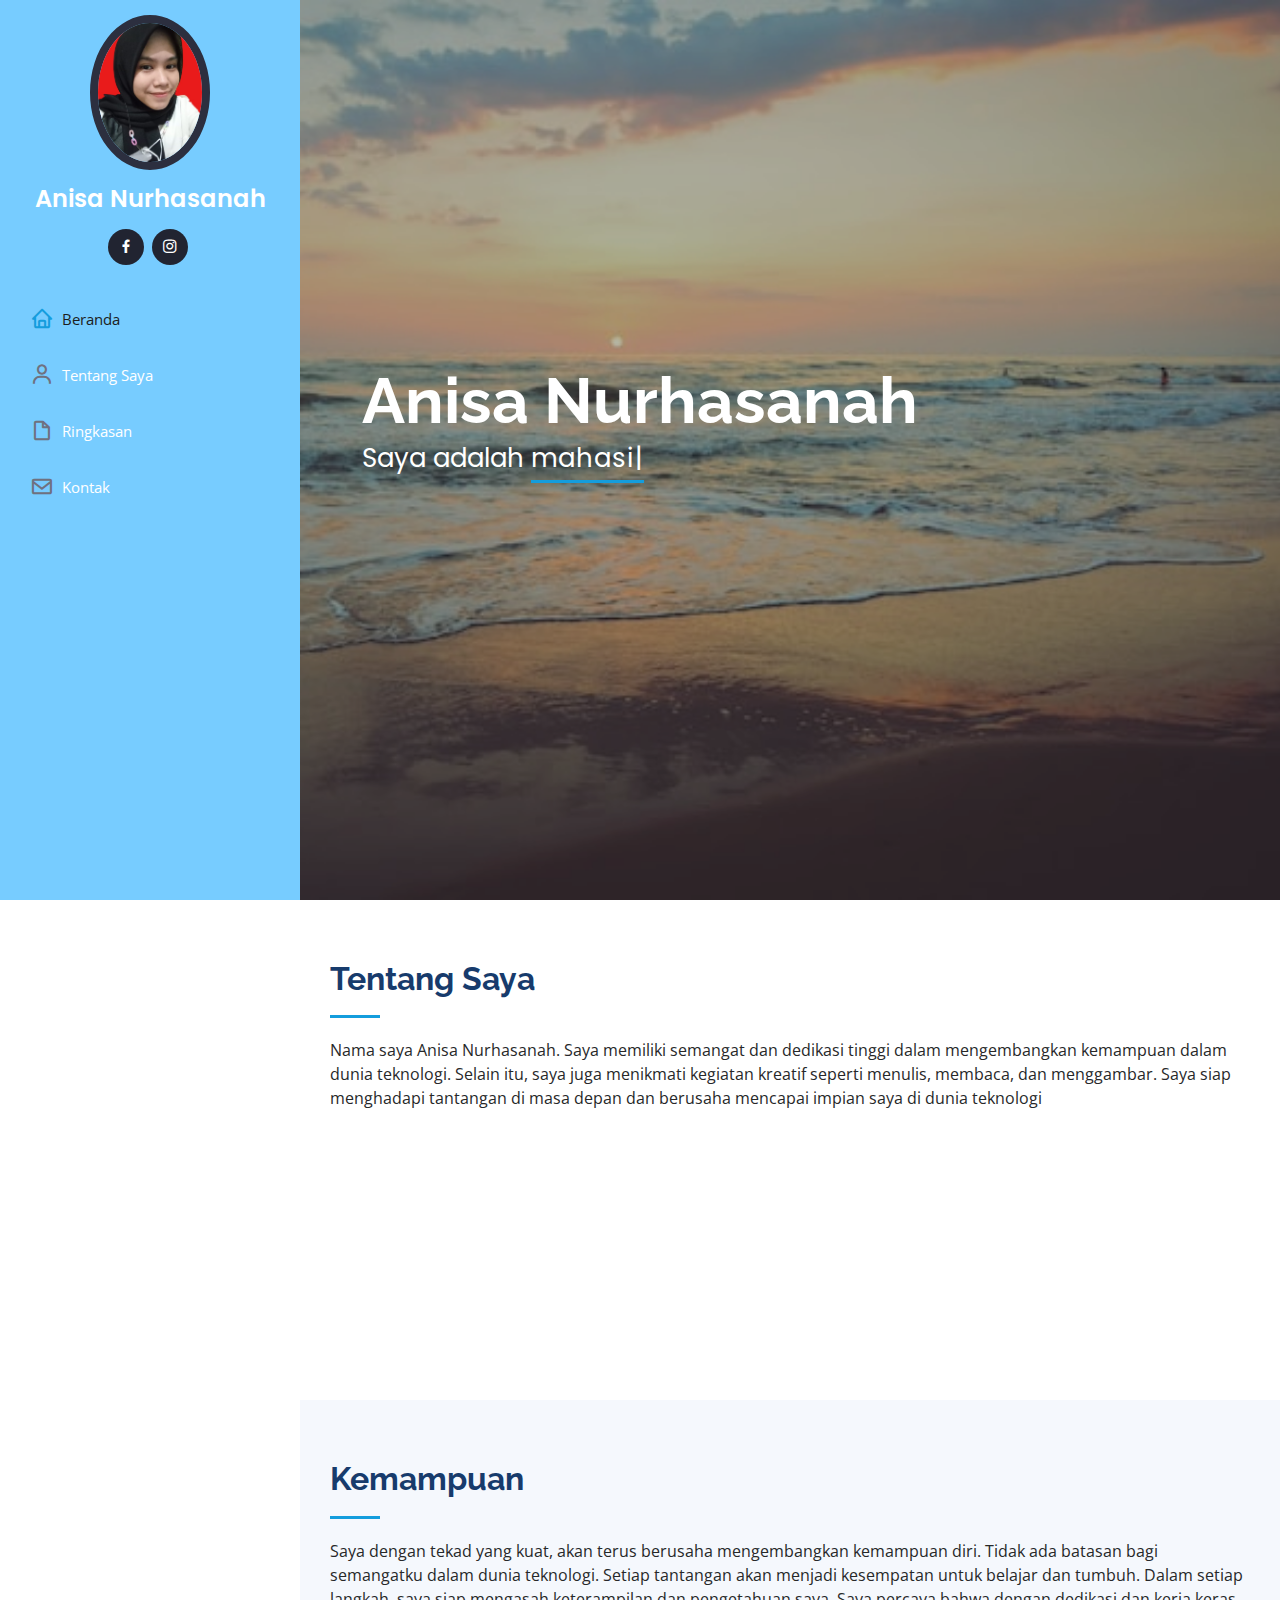
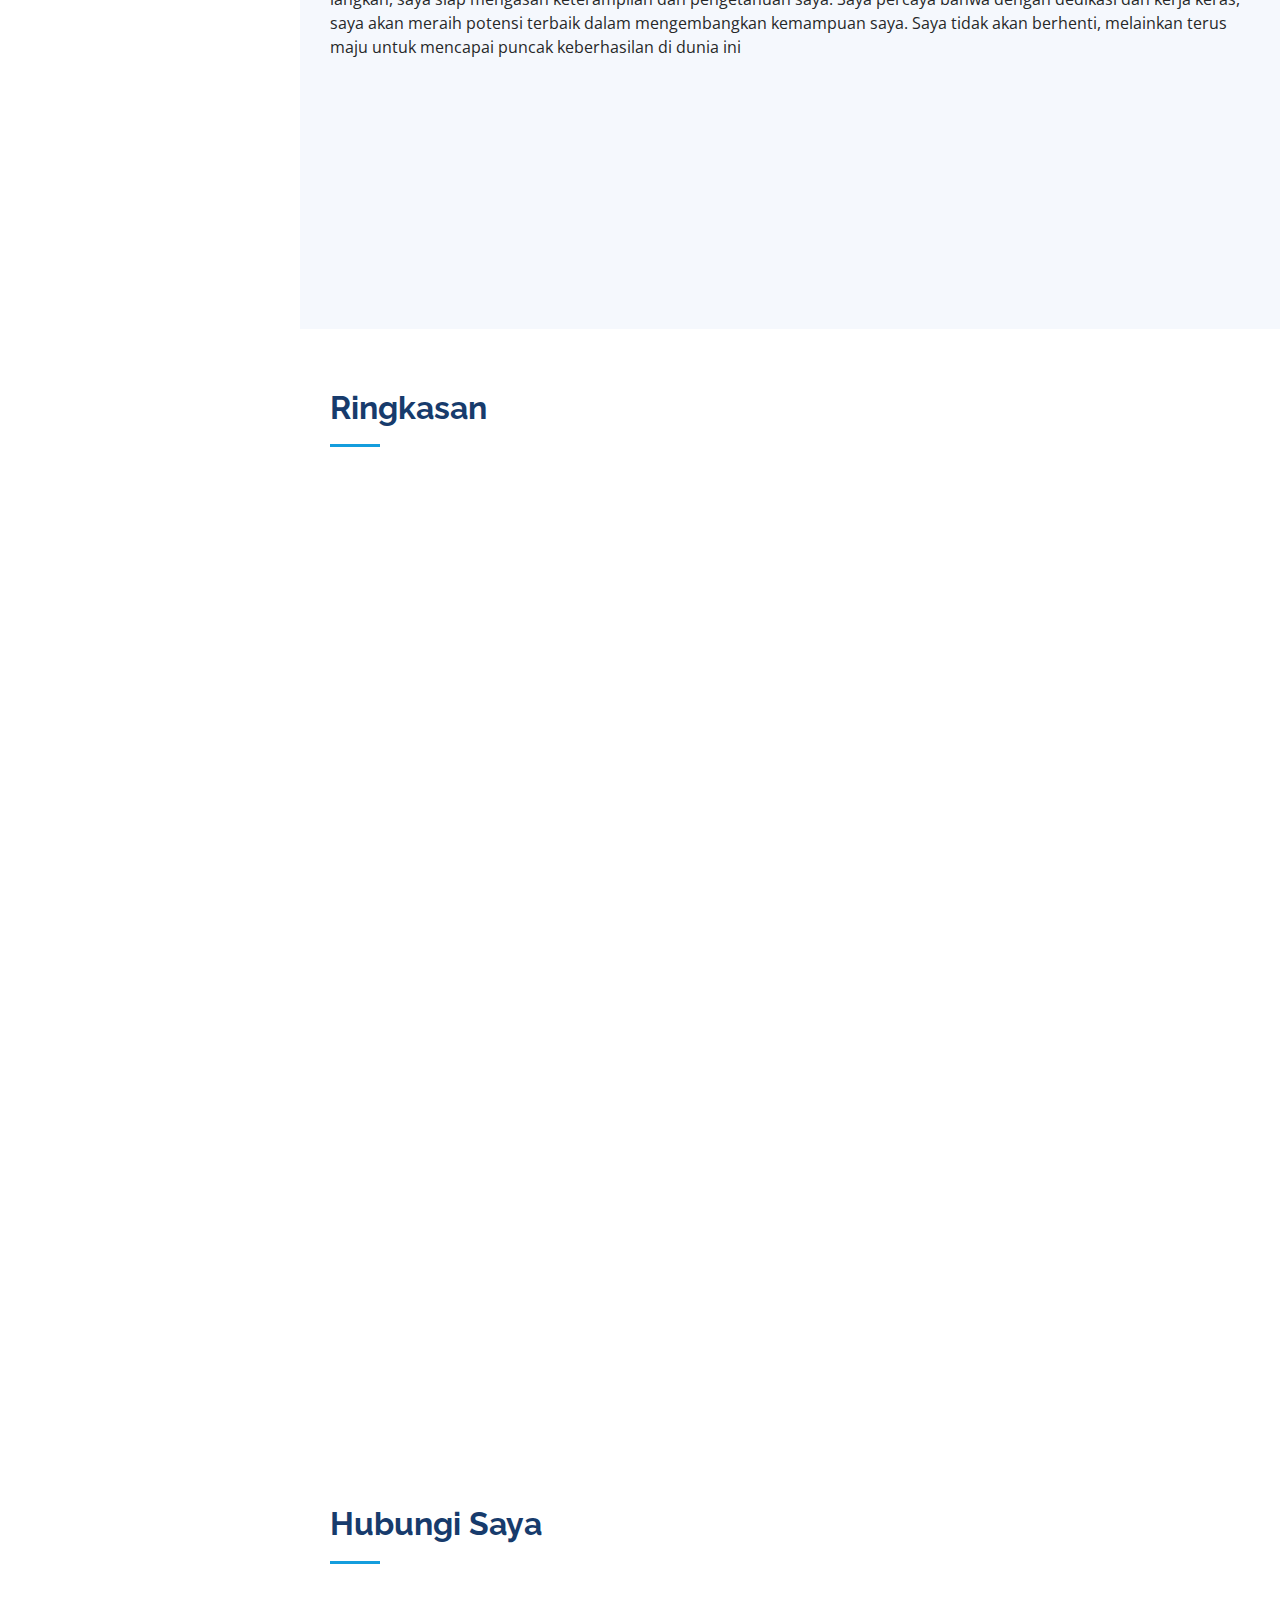
<file: index.html>
<!DOCTYPE html>
<html lang="en">
  <head>
    <meta charset="utf-8" />
    <meta content="width=device-width, initial-scale=1.0" name="viewport" />

    <title>Anisa Portfolio</title>
    <meta content="" name="description" />
    <meta content="" name="keywords" />

    <!-- Favicons -->
    <link href="assets/img/favicon.png" rel="icon" />
    <link href="assets/img/apple-touch-icon.png" rel="apple-touch-icon" />

    <!-- Google Fonts -->
    <link href="https://fonts.googleapis.com/css?family=Open+Sans:300,300i,400,400i,600,600i,700,700i|Raleway:300,300i,400,400i,500,500i,600,600i,700,700i|Poppins:300,300i,400,400i,500,500i,600,600i,700,700i" rel="stylesheet" />

    <!-- Vendor CSS Files -->
    <link href="assets/vendor/aos/aos.css" rel="stylesheet" />
    <link href="assets/vendor/bootstrap/css/bootstrap.min.css" rel="stylesheet" />
    <link href="assets/vendor/bootstrap-icons/bootstrap-icons.css" rel="stylesheet" />
    <link href="assets/vendor/boxicons/css/boxicons.min.css" rel="stylesheet" />
    <link href="assets/vendor/glightbox/css/glightbox.min.css" rel="stylesheet" />
    <link href="assets/vendor/swiper/swiper-bundle.min.css" rel="stylesheet" />

    <!-- Template Main CSS File -->
    <link href="assets/css/style.css" rel="stylesheet" />
  </head>

  <body>
    <!-- ======= Mobile nav toggle button ======= -->
    <i class="bi bi-list mobile-nav-toggle d-xl-none"></i>

    <!-- ======= Header ======= -->
    <header id="header">
      <div class="d-flex flex-column">
        <div class="profile">
          <img src="assets/img/profile-img.jpg" alt="" class="img-fluid rounded-circle" />
          <h1 class="text-light"><a href="index.html">Anisa Nurhasanah</a></h1>
          <div class="social-links mt-3 text-center">
            <a href="https://web.facebook.com/anisa.nurhasanah.161/" class="facebook"><i class="bx bxl-facebook"></i></a>
            <a href="https://www.instagram.com/nisanh._/" class="instagram"><i class="bx bxl-instagram"></i></a>
          </div>
        </div>

        <nav id="navbar" class="nav-menu navbar">
          <ul>
            <li>
              <a href="#hero" class="nav-link scrollto active"><i class="bx bx-home"></i> <span>Beranda</span></a>
            </li>
            <li>
              <a href="#about" class="nav-link scrollto"><i class="bx bx-user"></i> <span>Tentang Saya</span></a>
            </li>
            <li>
              <a href="#resume" class="nav-link scrollto"><i class="bx bx-file-blank"></i> <span>Ringkasan</span></a>
            </li>
            <li>
              <a href="#contact" class="nav-link scrollto"><i class="bx bx-envelope"></i> <span>Kontak</span></a>
            </li>
          </ul>
        </nav>
        <!-- .nav-menu -->
      </div>
    </header>
    <!-- End Header -->

    <!-- ======= Hero Section ======= -->
    <section id="hero" class="d-flex flex-column justify-content-center align-items-center">
      <div class="hero-container" data-aos="fade-in">
        <h1>Anisa Nurhasanah</h1>
        <p>Saya adalah <span class="typed" data-typed-items="mahasiswa, karyawan"></span></p>
      </div>
    </section>
    <!-- End Hero -->

    <main id="main">
      <!-- ======= About Section ======= -->
      <section id="about" class="about">
        <div class="container">
          <div class="section-title">
            <h2>Tentang Saya</h2>
            <p>
              Nama saya Anisa Nurhasanah. Saya memiliki semangat dan dedikasi tinggi dalam mengembangkan kemampuan dalam dunia teknologi. Selain itu, saya juga menikmati kegiatan kreatif seperti menulis, membaca, dan menggambar. Saya siap
              menghadapi tantangan di masa depan dan berusaha mencapai impian saya di dunia teknologi
            </p>
          </div>

          <div class="row">
            <div class="col-lg-2" data-aos="fade-right">
              <img src="assets/img/profile-img.jpg" class="img-fluid" alt="" />
            </div>
            <div class="col-lg-8 pt-4 pt-lg-0 content" data-aos="fade-left">
              <div class="row">
                <div class="col-lg-6">
                  <ul>
                    <li><i class="bi bi-chevron-right"></i> <strong>Tempat Lahir:</strong> <span>Cilacap</span></li>
                    <li><i class="bi bi-chevron-right"></i> <strong>Tanggal Lahir:</strong> <span>9 Mei 2001</span></li>
                    <li><i class="bi bi-chevron-right"></i> <strong>Telephon:</strong> <span>+62 858-5040-8384</span></li>
                    <li><i class="bi bi-chevron-right"></i> <strong>Domisili:</strong> <span>Jagakarsa, Jakarta Selatan</span></li>
                  </ul>
                </div>
                <div class="col-lg-6">
                  <ul>
                    <li><i class="bi bi-chevron-right"></i> <strong>Umur :</strong> <span>22</span></li>
                    <li><i class="bi bi-chevron-right"></i> <strong>E-mail:</strong> <span>nisanurhsnah@gmail.com</span></li>
                  </ul>
                </div>
              </div>
            </div>
          </div>
        </div>
      </section>
      <!-- End About Section -->

      <!-- ======= Skills Section ======= -->
      <section id="skills" class="skills section-bg">
        <div class="container">
          <div class="section-title">
            <h2>Kemampuan</h2>
            <p>
              Saya dengan tekad yang kuat, akan terus berusaha mengembangkan kemampuan diri. Tidak ada batasan bagi semangatku dalam dunia teknologi. Setiap tantangan akan menjadi kesempatan untuk belajar dan tumbuh. Dalam setiap langkah,
              saya siap mengasah keterampilan dan pengetahuan saya. Saya percaya bahwa dengan dedikasi dan kerja keras, saya akan meraih potensi terbaik dalam mengembangkan kemampuan saya. Saya tidak akan berhenti, melainkan terus maju
              untuk mencapai puncak keberhasilan di dunia ini
            </p>
          </div>

          <div class="row skills-content">
            <div class="col-lg-6" data-aos="fade-up">
              <div class="progress">
                <span class="skill">Bahasa Indonesia <i class="val">100%</i></span>
                <div class="progress-bar-wrap">
                  <div class="progress-bar" role="progressbar" aria-valuenow="100" aria-valuemin="0" aria-valuemax="100"></div>
                </div>
              </div>

              <div class="progress">
                <span class="skill">Bahasa Inggris <i class="val">60%</i></span>
                <div class="progress-bar-wrap">
                  <div class="progress-bar" role="progressbar" aria-valuenow="60" aria-valuemin="0" aria-valuemax="100"></div>
                </div>
              </div>

              <div class="progress">
                <span class="skill">Java (Code)<i class="val">45%</i></span>
                <div class="progress-bar-wrap">
                  <div class="progress-bar" role="progressbar" aria-valuenow="45" aria-valuemin="0" aria-valuemax="100"></div>
                </div>
              </div>
            </div>

            <div class="col-lg-6" data-aos="fade-up" data-aos-delay="100">
              <div class="progress">
                <span class="skill">Css<i class="val">44%</i></span>
                <div class="progress-bar-wrap">
                  <div class="progress-bar" role="progressbar" aria-valuenow="44" aria-valuemin="0" aria-valuemax="100"></div>
                </div>
              </div>

              <div class="progress">
                <span class="skill">Photoshop <i class="val">79%</i></span>
                <div class="progress-bar-wrap">
                  <div class="progress-bar" role="progressbar" aria-valuenow="79" aria-valuemin="0" aria-valuemax="100"></div>
                </div>
              </div>
            </div>
          </div>
        </div>
      </section>
      <!-- End Skills Section -->

      <!-- ======= Resume Section ======= -->
      <section id="resume" class="resume">
        <div class="container">
          <div class="section-title">
            <h2>Ringkasan</h2>
          </div>

          <div class="row">
            <div class="col-lg-6" data-aos="fade-up">
              <h3 class="resume-title">Pendidikan</h3>
              <div class="resume-item">
                <h4>Universitas - Teknik Informatika</h4>
                <h5>2020 - sampai sekarang</h5>
                <p><em>Institut Bisnis &amp; Informatika Kosgoro</em></p>
                <p>
                  Saya adalah seorang mahasiswa IBI-K57 yang saat ini berada di semester 6. Dalam perjalanan studi saya, saya telah berusaha dengan tekun dan dedikasi untuk mencapai hasil yang baik. Dengan disiplin dan semangat belajar,
                  saya berhasil mencapai rata-rata IPS sebesar 3,91.
                </p>
              </div>
              <div class="resume-item">
                <h4>SMK - Akuntansi</h4>
                <h5>2016 - 2019</h5>
                <p><em>SMK Yayasan Perguruan Jagakarsa</em></p>
                <p>Memiliki pengalaman bersekolah di SMK Yaperjasa, tempat di mana saya memperoleh pendidikan yang cukup baik</p>
              </div>
              <div class="resume-item">
                <h4>SMP</h4>
                <h5>2013 - 2016</h5>
                <p><em>SMP El-syifa</em></p>
                <p>Memiliki pengalaman bersekolah di SMP El-syifa, tempat di mana saya memperoleh pendidikan agama yang sangat baik.</p>
              </div>
              <div class="resume-item">
                <h4>SD</h4>
                <h5>2007 - 2013</h5>
                <p><em>SDN Jagakarsa 010</em></p>
              </div>
            </div>
            <div class="col-lg-6" data-aos="fade-up" data-aos-delay="100">
              <h3 class="resume-title">Pengalaman</h3>
              <div class="resume-item">
                <h4>PT. Globalindo Telematika</h4>
                <h5>2020 - Sekarang</h5>
                <ul>
                  <li>Admin : Pembuat Surat menyurat, pengarsipan, dan pendataan karyawan</li>
                  <li>Akunting : Membuat laporan keuangan per periode serta melakukan pencatatan transaksi.</li>
                  <li>Perpajakan : Melakukan pencatatan perpajakan berupa ppn, pph23 setiap bulan dan melaporkannya.</li>
                </ul>
              </div>
              <div class="resume-item">
                <h4>Koperasi Teknik Universitas Pancasila- Freelance</h4>
                <h5>2019 - Sekarang</h5>
                <ul>
                  <li>Kasir, Display Barang, Stock Opname, Penjilidan, serta Membuat laporan penjualan setiap bulannya</li>
                </ul>
              </div>
              <div class="resume-item"></div>
            </div>
          </div>
        </div>
      </section>
      <!-- End Resume Section -->

      <!-- ======= Contact Section ======= -->
      <section id="contact" class="contact">
        <div class="container">
          <div class="section-title">
            <h2>Hubungi Saya</h2>
          </div>

          <div class="row" data-aos="fade-in">
            <div class="col-lg-5 d-flex align-items-stretch">
              <div class="info">
                <div class="address">
                  <i class="bi bi-geo-alt"></i>
                  <h4>Lokasi:</h4>
                  <p>Jl. Durian Barat I , Jagakarsa, Jakarta Selatan</p>
                </div>

                <div class="email">
                  <i class="bi bi-envelope"></i>
                  <h4>Email:</h4>
                  <p>nisanurhsnah@gmail.com</p>
                </div>

                <div class="phone">
                  <i class="bi bi-phone"></i>
                  <h4>Tlp:</h4>
                  <p>+62 858-5040-8384</p>
                </div>

                <iframe
                  src="https://www.google.com/maps/place/6%C2%B019'20.7%22S+106%C2%B048'49.3%22E/@-6.322424,106.8111131,17z/data=!3m1!4b1!4m4!3m3!8m2!3d-6.322424!4d106.813688?entry=ttu"
                  frameborder="0"
                  style="border: 0; width: 100%; height: 290px"
                  allowfullscreen
                ></iframe>
              </div>
            </div>
          </div>
        </div>
      </section>
      <!-- End Contact Section -->
    </main>
    <!-- End #main -->

    <a href="#" class="back-to-top d-flex align-items-center justify-content-center"><i class="bi bi-arrow-up-short"></i></a>

    <!-- Vendor JS Files -->
    <script src="assets/vendor/purecounter/purecounter_vanilla.js"></script>
    <script src="assets/vendor/aos/aos.js"></script>
    <script src="assets/vendor/bootstrap/js/bootstrap.bundle.min.js"></script>
    <script src="assets/vendor/glightbox/js/glightbox.min.js"></script>
    <script src="assets/vendor/isotope-layout/isotope.pkgd.min.js"></script>
    <script src="assets/vendor/swiper/swiper-bundle.min.js"></script>
    <script src="assets/vendor/typed.js/typed.umd.js"></script>
    <script src="assets/vendor/waypoints/noframework.waypoints.js"></script>
    <script src="assets/vendor/php-email-form/validate.js"></script>

    <!-- Template Main JS File -->
    <script src="assets/js/main.js"></script>
  </body>
</html>
</file>
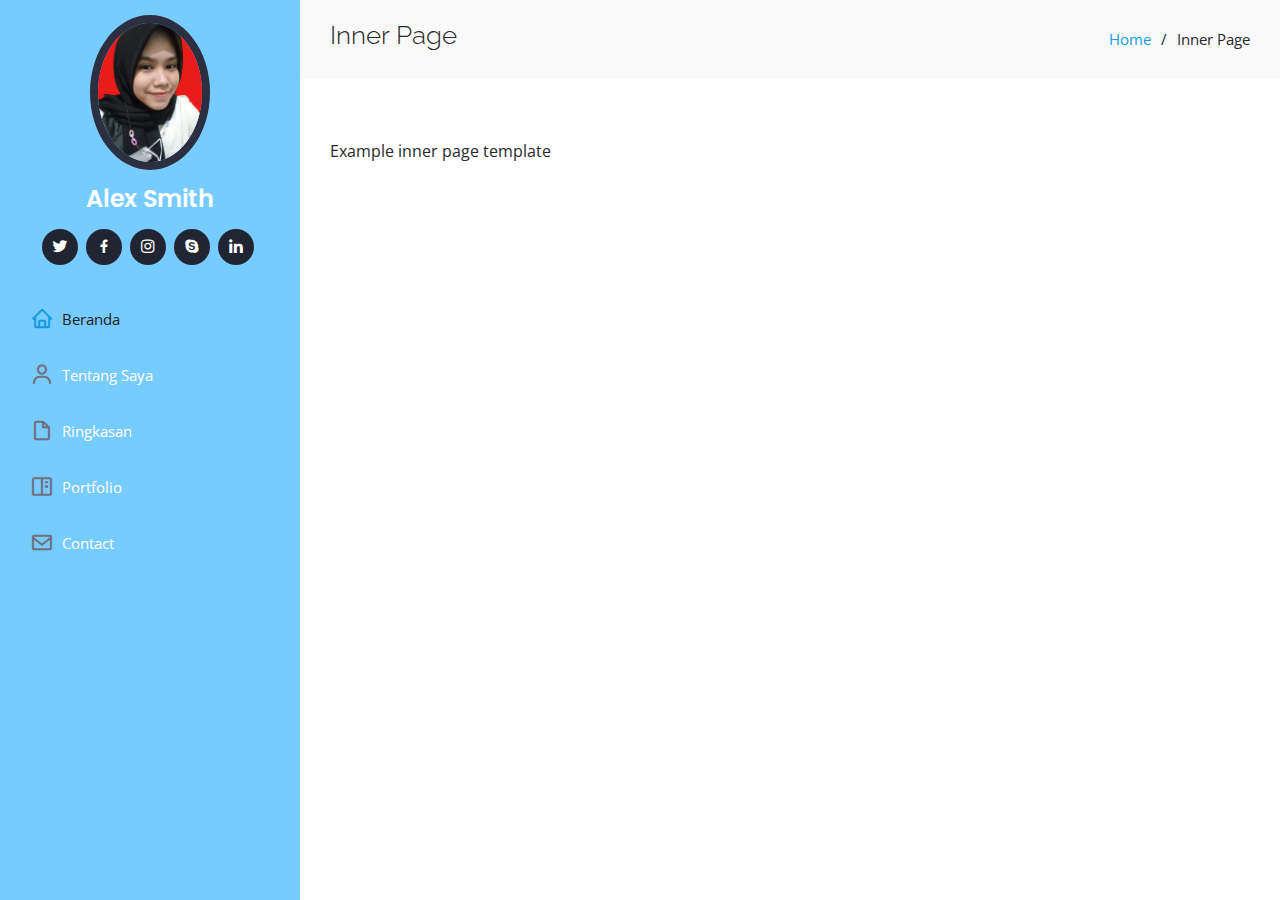
<file: inner-page.html>
<!DOCTYPE html>
<html lang="en">
  <head>
    <meta charset="utf-8" />
    <meta content="width=device-width, initial-scale=1.0" name="viewport" />

    <title>Inner Page - iPortfolio Bootstrap Template</title>
    <meta content="" name="description" />
    <meta content="" name="keywords" />

    <!-- Favicons -->
    <link href="assets/img/favicon.png" rel="icon" />
    <link href="assets/img/apple-touch-icon.png" rel="apple-touch-icon" />

    <!-- Google Fonts -->
    <link href="https://fonts.googleapis.com/css?family=Open+Sans:300,300i,400,400i,600,600i,700,700i|Raleway:300,300i,400,400i,500,500i,600,600i,700,700i|Poppins:300,300i,400,400i,500,500i,600,600i,700,700i" rel="stylesheet" />

    <!-- Vendor CSS Files -->
    <link href="assets/vendor/aos/aos.css" rel="stylesheet" />
    <link href="assets/vendor/bootstrap/css/bootstrap.min.css" rel="stylesheet" />
    <link href="assets/vendor/bootstrap-icons/bootstrap-icons.css" rel="stylesheet" />
    <link href="assets/vendor/boxicons/css/boxicons.min.css" rel="stylesheet" />
    <link href="assets/vendor/glightbox/css/glightbox.min.css" rel="stylesheet" />
    <link href="assets/vendor/swiper/swiper-bundle.min.css" rel="stylesheet" />

    <!-- Template Main CSS File -->
    <link href="assets/css/style.css" rel="stylesheet" />

    <!-- =======================================================
  * Template Name: iPortfolio
  * Updated: May 30 2023 with Bootstrap v5.3.0
  * Template URL: https://bootstrapmade.com/iportfolio-bootstrap-portfolio-websites-template/
  * Author: BootstrapMade.com
  * License: https://bootstrapmade.com/license/
  ======================================================== -->
  </head>

  <body>
    <!-- ======= Mobile nav toggle button ======= -->
    <i class="bi bi-list mobile-nav-toggle d-xl-none"></i>

    <!-- ======= Header ======= -->
    <header id="header">
      <div class="d-flex flex-column">
        <div class="profile">
          <img src="assets/img/profile-img.jpg" alt="" class="img-fluid rounded-circle" />
          <h1 class="text-light"><a href="index.html">Alex Smith</a></h1>
          <div class="social-links mt-3 text-center">
            <a href="#" class="twitter"><i class="bx bxl-twitter"></i></a>
            <a href="#" class="facebook"><i class="bx bxl-facebook"></i></a>
            <a href="#" class="instagram"><i class="bx bxl-instagram"></i></a>
            <a href="#" class="google-plus"><i class="bx bxl-skype"></i></a>
            <a href="#" class="linkedin"><i class="bx bxl-linkedin"></i></a>
          </div>
        </div>

        <nav id="navbar" class="nav-menu navbar">
          <ul>
            <li>
              <a href="#hero" class="nav-link scrollto active"><i class="bx bx-home"></i> <span>Beranda</span></a>
            </li>
            <li>
              <a href="#about" class="nav-link scrollto"><i class="bx bx-user"></i> <span>Tentang Saya</span></a>
            </li>
            <li>
              <a href="#resume" class="nav-link scrollto"><i class="bx bx-file-blank"></i> <span>Ringkasan</span></a>
            </li>
            <li>
              <a href="#portfolio" class="nav-link scrollto"><i class="bx bx-book-content"></i> <span>Portfolio</span></a>
            </li>
            <li>
              <a href="#contact" class="nav-link scrollto"><i class="bx bx-envelope"></i> <span>Contact</span></a>
            </li>
          </ul>
        </nav>
        <!-- .nav-menu -->
      </div>
    </header>
    <!-- End Header -->

    <main id="main">
      <!-- ======= Breadcrumbs ======= -->
      <section class="breadcrumbs">
        <div class="container">
          <div class="d-flex justify-content-between align-items-center">
            <h2>Inner Page</h2>
            <ol>
              <li><a href="index.html">Home</a></li>
              <li>Inner Page</li>
            </ol>
          </div>
        </div>
      </section>
      <!-- End Breadcrumbs -->

      <section class="inner-page">
        <div class="container">
          <p>Example inner page template</p>
        </div>
      </section>
    </main>
    <!-- End #main -->

    <a href="#" class="back-to-top d-flex align-items-center justify-content-center"><i class="bi bi-arrow-up-short"></i></a>

    <!-- Vendor JS Files -->
    <script src="assets/vendor/purecounter/purecounter_vanilla.js"></script>
    <script src="assets/vendor/aos/aos.js"></script>
    <script src="assets/vendor/bootstrap/js/bootstrap.bundle.min.js"></script>
    <script src="assets/vendor/glightbox/js/glightbox.min.js"></script>
    <script src="assets/vendor/isotope-layout/isotope.pkgd.min.js"></script>
    <script src="assets/vendor/swiper/swiper-bundle.min.js"></script>
    <script src="assets/vendor/typed.js/typed.umd.js"></script>
    <script src="assets/vendor/waypoints/noframework.waypoints.js"></script>
    <script src="assets/vendor/php-email-form/validate.js"></script>

    <!-- Template Main JS File -->
    <script src="assets/js/main.js"></script>
  </body>
</html>
</file>
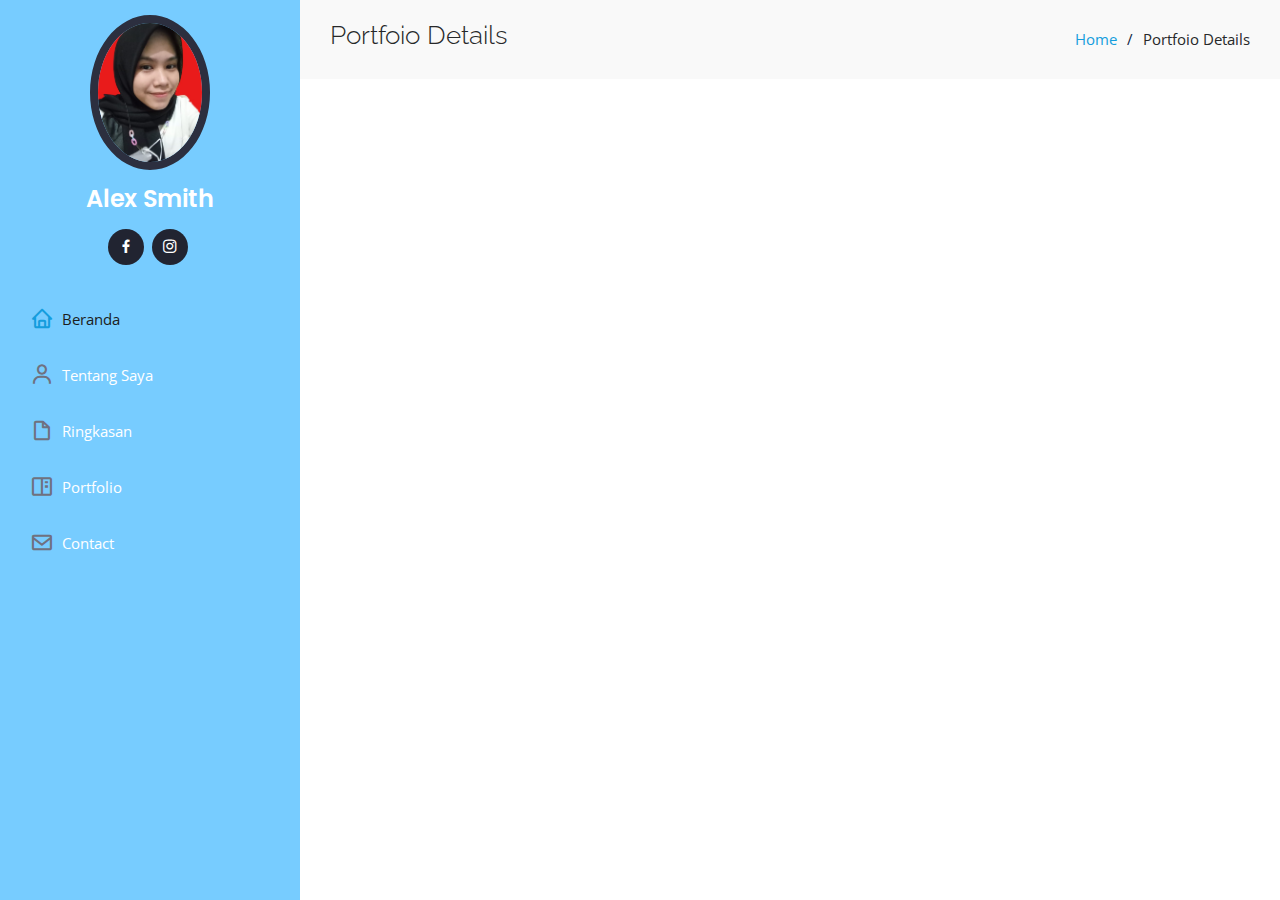
<file: portfolio-details.html>
<!DOCTYPE html>
<html lang="en">
  <head>
    <meta charset="utf-8" />
    <meta content="width=device-width, initial-scale=1.0" name="viewport" />

    <title>Portfolio Details - iPortfolio Bootstrap Template</title>
    <meta content="" name="description" />
    <meta content="" name="keywords" />

    <!-- Favicons -->
    <link href="assets/img/favicon.png" rel="icon" />
    <link href="assets/img/apple-touch-icon.png" rel="apple-touch-icon" />

    <!-- Google Fonts -->
    <link href="https://fonts.googleapis.com/css?family=Open+Sans:300,300i,400,400i,600,600i,700,700i|Raleway:300,300i,400,400i,500,500i,600,600i,700,700i|Poppins:300,300i,400,400i,500,500i,600,600i,700,700i" rel="stylesheet" />

    <!-- Vendor CSS Files -->
    <link href="assets/vendor/aos/aos.css" rel="stylesheet" />
    <link href="assets/vendor/bootstrap/css/bootstrap.min.css" rel="stylesheet" />
    <link href="assets/vendor/bootstrap-icons/bootstrap-icons.css" rel="stylesheet" />
    <link href="assets/vendor/boxicons/css/boxicons.min.css" rel="stylesheet" />
    <link href="assets/vendor/glightbox/css/glightbox.min.css" rel="stylesheet" />
    <link href="assets/vendor/swiper/swiper-bundle.min.css" rel="stylesheet" />

    <!-- Template Main CSS File -->
    <link href="assets/css/style.css" rel="stylesheet" />

    <!-- =======================================================
  * Template Name: iPortfolio
  * Updated: May 30 2023 with Bootstrap v5.3.0
  * Template URL: https://bootstrapmade.com/iportfolio-bootstrap-portfolio-websites-template/
  * Author: BootstrapMade.com
  * License: https://bootstrapmade.com/license/
  ======================================================== -->
  </head>

  <body>
    <!-- ======= Mobile nav toggle button ======= -->
    <i class="bi bi-list mobile-nav-toggle d-xl-none"></i>

    <!-- ======= Header ======= -->
    <header id="header">
      <div class="d-flex flex-column">
        <div class="profile">
          <img src="assets/img/profile-img.jpg" alt="" class="img-fluid rounded-circle" />
          <h1 class="text-light"><a href="index.html">Alex Smith</a></h1>
          <div class="social-links mt-3 text-center">
            <a href="#" class="facebook"><i class="bx bxl-facebook"></i></a>
            <a href="#" class="instagram"><i class="bx bxl-instagram"></i></a>
          </div>
        </div>

        <nav id="navbar" class="nav-menu navbar">
          <ul>
            <li>
              <a href="#hero" class="nav-link scrollto active"><i class="bx bx-home"></i> <span>Beranda</span></a>
            </li>
            <li>
              <a href="#about" class="nav-link scrollto"><i class="bx bx-user"></i> <span>Tentang Saya</span></a>
            </li>
            <li>
              <a href="#resume" class="nav-link scrollto"><i class="bx bx-file-blank"></i> <span>Ringkasan</span></a>
            </li>
            <li>
              <a href="#portfolio" class="nav-link scrollto"><i class="bx bx-book-content"></i> <span>Portfolio</span></a>
            </li>
            <li>
              <a href="#contact" class="nav-link scrollto"><i class="bx bx-envelope"></i> <span>Contact</span></a>
            </li>
          </ul>
        </nav>
        <!-- .nav-menu -->
      </div>
    </header>
    <!-- End Header -->

    <main id="main">
      <!-- ======= Breadcrumbs ======= -->
      <section id="breadcrumbs" class="breadcrumbs">
        <div class="container">
          <div class="d-flex justify-content-between align-items-center">
            <h2>Portfoio Details</h2>
            <ol>
              <li><a href="index.html">Home</a></li>
              <li>Portfoio Details</li>
            </ol>
          </div>
        </div>
      </section>
      <!-- End Breadcrumbs -->
    </main>
    <!-- End #main -->

    <a href="#" class="back-to-top d-flex align-items-center justify-content-center"><i class="bi bi-arrow-up-short"></i></a>

    <!-- Vendor JS Files -->
    <script src="assets/vendor/purecounter/purecounter_vanilla.js"></script>
    <script src="assets/vendor/aos/aos.js"></script>
    <script src="assets/vendor/bootstrap/js/bootstrap.bundle.min.js"></script>
    <script src="assets/vendor/glightbox/js/glightbox.min.js"></script>
    <script src="assets/vendor/isotope-layout/isotope.pkgd.min.js"></script>
    <script src="assets/vendor/swiper/swiper-bundle.min.js"></script>
    <script src="assets/vendor/typed.js/typed.umd.js"></script>
    <script src="assets/vendor/waypoints/noframework.waypoints.js"></script>
    <script src="assets/vendor/php-email-form/validate.js"></script>

    <!-- Template Main JS File -->
    <script src="assets/js/main.js"></script>
  </body>
</html>
</file>
<file: assets/css/style.css>
body {
  font-family: "Open Sans", sans-serif;
  color: #272829;
}

a {
  color: #149ddd;
  text-decoration: none;
}

a:hover {
  color: #37b3ed;
  text-decoration: none;
}

h1,
h2,
h3,
h4,
h5,
h6 {
  font-family: "Raleway", sans-serif;
}

/*--------------------------------------------------------------
# Back to top button
--------------------------------------------------------------*/
.back-to-top {
  position: fixed;
  visibility: hidden;
  opacity: 0;
  right: 15px;
  bottom: 15px;
  z-index: 996;
  background: #149ddd;
  width: 40px;
  height: 40px;
  border-radius: 50px;
  transition: all 0.4s;
}

.back-to-top i {
  font-size: 28px;
  color: #fff;
  line-height: 0;
}

.back-to-top:hover {
  background: #2eafec;
  color: #fff;
}

.back-to-top.active {
  visibility: visible;
  opacity: 1;
}

/*--------------------------------------------------------------
# Header
--------------------------------------------------------------*/
#header {
  position: fixed;
  top: 0;
  left: 0;
  bottom: 0;
  width: 300px;
  transition: all ease-in-out 0.5s;
  z-index: 9997;
  transition: all 0.5s;
  padding: 0 15px;
  background: #77ccff;
  overflow-y: auto;
}

#header .profile img {
  margin: 15px auto;
  display: block;
  width: 120px;
  border: 8px solid #2c2f3f;
}

#header .profile h1 {
  font-size: 24px;
  margin: 0;
  padding: 0;
  font-weight: 600;
  -moz-text-align-last: center;
  text-align-last: center;
  font-family: "Poppins", sans-serif;
}

#header .profile h1 a,
#header .profile h1 a:hover {
  color: #fff;
  text-decoration: none;
}

#header .profile .social-links a {
  font-size: 18px;
  display: inline-block;
  background: #212431;
  color: #fff;
  line-height: 1;
  padding: 8px 0;
  margin-right: 4px;
  border-radius: 50%;
  text-align: center;
  width: 36px;
  height: 36px;
  transition: 0.3s;
}

#header .profile .social-links a:hover {
  background: #149ddd;
  color: #fff;
  text-decoration: none;
}

#main {
  margin-left: 300px;
}

.container,
.container-fluid {
  padding-left: 30px;
  padding-right: 30px;
}

@media (max-width: 1199px) {
  #header {
    left: -300px;
  }

  #main {
    margin-left: 0;
  }

  .container,
  .container-fluid {
    padding-left: 12px;
    padding-right: 12px;
  }
}

/*--------------------------------------------------------------
# Navigation Menu
--------------------------------------------------------------*/
/* Desktop Navigation */
.nav-menu {
  padding: 30px 0 0 0;
}

.nav-menu * {
  margin: 0;
  padding: 0;
  list-style: none;
}

.nav-menu > ul > li {
  position: relative;
  white-space: nowrap;
}

.nav-menu a,
.nav-menu a:focus {
  display: flex;
  align-items: center;
  color: #ffff;
  padding: 12px 15px;
  margin-bottom: 8px;
  transition: 0.3s;
  font-size: 15px;
}

.nav-menu a i,
.nav-menu a:focus i {
  font-size: 24px;
  padding-right: 8px;
  color: #6f7180;
}

.nav-menu a:hover,
.nav-menu .active,
.nav-menu .active:focus,
.nav-menu li:hover > a {
  text-decoration: none;
  color: #1c1c1c;
}

.nav-menu a:hover i,
.nav-menu .active i,
.nav-menu .active:focus i,
.nav-menu li:hover > a i {
  color: #149ddd;
}

/* Mobile Navigation */
.mobile-nav-toggle {
  position: fixed;
  right: 15px;
  top: 15px;
  z-index: 9998;
  border: 0;
  font-size: 24px;
  transition: all 0.4s;
  outline: none !important;
  background-color: #149ddd;
  color: #fff;
  width: 40px;
  height: 40px;
  display: inline-flex;
  align-items: center;
  justify-content: center;
  line-height: 0;
  border-radius: 50px;
  cursor: pointer;
}

.mobile-nav-active {
  overflow: hidden;
}

.mobile-nav-active #header {
  left: 0;
}

/*--------------------------------------------------------------
# Hero Section
--------------------------------------------------------------*/
#hero {
  width: 100%;
  height: 100vh;
  background: url("../img/hero-bg.jpg") top center;
  background-size: cover;
}

#hero:before {
  content: "";
  background: rgba(5, 13, 24, 0.3);
  position: absolute;
  bottom: 0;
  top: 0;
  left: 0;
  right: 0;
  z-index: 1;
}

#hero .hero-container {
  position: relative;
  z-index: 2;
  min-width: 300px;
}

#hero h1 {
  margin: 0 0 10px 0;
  font-size: 64px;
  font-weight: 700;
  line-height: 56px;
  color: #fff;
}

#hero p {
  color: #fff;
  margin-bottom: 50px;
  font-size: 26px;
  font-family: "Poppins", sans-serif;
}

#hero p span {
  color: #fff;
  padding-bottom: 4px;
  letter-spacing: 1px;
  border-bottom: 3px solid #149ddd;
}

@media (min-width: 1024px) {
  #hero {
    background-attachment: fixed;
  }
}

@media (max-width: 768px) {
  #hero h1 {
    font-size: 28px;
    line-height: 36px;
  }

  #hero h2 {
    font-size: 18px;
    line-height: 24px;
    margin-bottom: 30px;
  }
}

/*--------------------------------------------------------------
# Sections General
--------------------------------------------------------------*/
section {
  padding: 60px 0;
  overflow: hidden;
}

.section-bg {
  background: #f5f8fd;
}

.section-title {
  padding-bottom: 30px;
}

.section-title h2 {
  font-size: 32px;
  font-weight: bold;
  margin-bottom: 20px;
  padding-bottom: 20px;
  position: relative;
  color: #173b6c;
}

.section-title h2::after {
  content: "";
  position: absolute;
  display: block;
  width: 50px;
  height: 3px;
  background: #149ddd;
  bottom: 0;
  left: 0;
}

.section-title p {
  margin-bottom: 0;
}

/*--------------------------------------------------------------
# About
--------------------------------------------------------------*/
.about .content h3 {
  font-weight: 700;
  font-size: 26px;
  color: #173b6c;
}

.about .content ul {
  list-style: none;
  padding: 0;
}

.about .content ul li {
  margin-bottom: 20px;
  display: flex;
  align-items: center;
}

.about .content ul strong {
  margin-right: 10px;
}

.about .content ul i {
  font-size: 16px;
  margin-right: 5px;
  color: #149ddd;
  line-height: 0;
}

.about .content p:last-child {
  margin-bottom: 0;
}

/*--------------------------------------------------------------
# Facts
--------------------------------------------------------------*/
.facts {
  padding-bottom: 30px;
}

.facts .count-box {
  padding: 30px;
  width: 100%;
}

.facts .count-box i {
  display: block;
  font-size: 44px;
  color: #149ddd;
  float: left;
  line-height: 0;
}

.facts .count-box span {
  font-size: 48px;
  line-height: 40px;
  display: block;
  font-weight: 700;
  color: #050d18;
  margin-left: 60px;
}

.facts .count-box p {
  padding: 15px 0 0 0;
  margin: 0 0 0 60px;
  font-family: "Raleway", sans-serif;
  font-size: 14px;
  color: #122f57;
}

.facts .count-box a {
  font-weight: 600;
  display: block;
  margin-top: 20px;
  color: #122f57;
  font-size: 15px;
  font-family: "Poppins", sans-serif;
  transition: ease-in-out 0.3s;
}

.facts .count-box a:hover {
  color: #1f5297;
}

/*--------------------------------------------------------------
# Akills
--------------------------------------------------------------*/
.skills .progress {
  height: 60px;
  display: block;
  background: none;
  border-radius: 0;
}

.skills .progress .skill {
  padding: 0;
  margin: 0 0 6px 0;
  text-transform: uppercase;
  display: block;
  font-weight: 600;
  font-family: "Poppins", sans-serif;
  color: #050d18;
}

.skills .progress .skill .val {
  float: right;
  font-style: normal;
}

.skills .progress-bar-wrap {
  background: #dce8f8;
  height: 10px;
}

.skills .progress-bar {
  width: 1px;
  height: 10px;
  transition: 0.9s;
  background-color: #149ddd;
}

/*--------------------------------------------------------------
# Resume
--------------------------------------------------------------*/
.resume .resume-title {
  font-size: 26px;
  font-weight: 700;
  margin-top: 20px;
  margin-bottom: 20px;
  color: #050d18;
}

.resume .resume-item {
  padding: 0 0 20px 20px;
  margin-top: -2px;
  border-left: 2px solid #1f5297;
  position: relative;
}

.resume .resume-item h4 {
  line-height: 18px;
  font-size: 18px;
  font-weight: 600;
  text-transform: uppercase;
  font-family: "Poppins", sans-serif;
  color: #050d18;
  margin-bottom: 10px;
}

.resume .resume-item h5 {
  font-size: 16px;
  background: #e4edf9;
  padding: 5px 15px;
  display: inline-block;
  font-weight: 600;
  margin-bottom: 10px;
}

.resume .resume-item ul {
  padding-left: 20px;
}

.resume .resume-item ul li {
  padding-bottom: 10px;
}

.resume .resume-item:last-child {
  padding-bottom: 0;
}

.resume .resume-item::before {
  content: "";
  position: absolute;
  width: 16px;
  height: 16px;
  border-radius: 50px;
  left: -9px;
  top: 0;
  background: #fff;
  border: 2px solid #1f5297;
}

/*--------------------------------------------------------------
# Portfolio
--------------------------------------------------------------*/
.portfolio .portfolio-item {
  margin-bottom: 30px;
}

.portfolio #portfolio-flters {
  padding: 0;
  margin: 0 auto 35px auto;
  list-style: none;
  text-align: center;
  background: #fff;
  border-radius: 50px;
  padding: 2px 15px;
}

.portfolio #portfolio-flters li {
  cursor: pointer;
  display: inline-block;
  padding: 10px 15px 8px 15px;
  font-size: 14px;
  font-weight: 600;
  line-height: 1;
  text-transform: uppercase;
  color: #272829;
  margin-bottom: 5px;
  transition: all 0.3s ease-in-out;
}

.portfolio #portfolio-flters li:hover,
.portfolio #portfolio-flters li.filter-active {
  color: #149ddd;
}

.portfolio #portfolio-flters li:last-child {
  margin-right: 0;
}

.portfolio .portfolio-wrap {
  transition: 0.3s;
  position: relative;
  overflow: hidden;
  z-index: 1;
}

.portfolio .portfolio-wrap::before {
  content: "";
  background: rgba(255, 255, 255, 0.5);
  position: absolute;
  left: 0;
  right: 0;
  top: 0;
  bottom: 0;
  transition: all ease-in-out 0.3s;
  z-index: 2;
  opacity: 0;
}

.portfolio .portfolio-wrap .portfolio-links {
  opacity: 1;
  left: 0;
  right: 0;
  bottom: -60px;
  z-index: 3;
  position: absolute;
  transition: all ease-in-out 0.3s;
  display: flex;
  justify-content: center;
}

.portfolio .portfolio-wrap .portfolio-links a {
  color: #fff;
  font-size: 28px;
  text-align: center;
  background: rgba(20, 157, 221, 0.75);
  transition: 0.3s;
  width: 50%;
}

.portfolio .portfolio-wrap .portfolio-links a:hover {
  background: rgba(20, 157, 221, 0.95);
}

.portfolio .portfolio-wrap .portfolio-links a + a {
  border-left: 1px solid #37b3ed;
}

.portfolio .portfolio-wrap:hover::before {
  top: 0;
  left: 0;
  right: 0;
  bottom: 0;
  opacity: 1;
}

.portfolio .portfolio-wrap:hover .portfolio-links {
  opacity: 1;
  bottom: 0;
}

/*--------------------------------------------------------------
# Portfolio Details
--------------------------------------------------------------*/
.portfolio-details {
  padding-top: 40px;
}

.portfolio-details .portfolio-details-slider img {
  width: 100%;
}

.portfolio-details .portfolio-details-slider .swiper-pagination {
  margin-top: 20px;
  position: relative;
}

.portfolio-details .portfolio-details-slider .swiper-pagination .swiper-pagination-bullet {
  width: 12px;
  height: 12px;
  background-color: #fff;
  opacity: 1;
  border: 1px solid #149ddd;
}

.portfolio-details .portfolio-details-slider .swiper-pagination .swiper-pagination-bullet-active {
  background-color: #149ddd;
}

.portfolio-details .portfolio-info {
  padding: 30px;
  box-shadow: 0px 0 30px rgba(5, 13, 24, 0.08);
}

.portfolio-details .portfolio-info h3 {
  font-size: 22px;
  font-weight: 700;
  margin-bottom: 20px;
  padding-bottom: 20px;
  border-bottom: 1px solid #eee;
}

.portfolio-details .portfolio-info ul {
  list-style: none;
  padding: 0;
  font-size: 15px;
}

.portfolio-details .portfolio-info ul li + li {
  margin-top: 10px;
}

.portfolio-details .portfolio-description {
  padding-top: 30px;
}

.portfolio-details .portfolio-description h2 {
  font-size: 26px;
  font-weight: 700;
  margin-bottom: 20px;
}

.portfolio-details .portfolio-description p {
  padding: 0;
}

/*--------------------------------------------------------------
# Services
--------------------------------------------------------------*/
.services .icon-box {
  margin-bottom: 20px;
}

.services .icon {
  float: left;
  display: flex;
  align-items: center;
  justify-content: center;
  width: 54px;
  height: 54px;
  background: #149ddd;
  border-radius: 50%;
  transition: 0.5s;
  border: 1px solid #149ddd;
}

.services .icon i {
  color: #fff;
  font-size: 24px;
  line-height: 0;
}

.services .icon-box:hover .icon {
  background: #fff;
}

.services .icon-box:hover .icon i {
  color: #149ddd;
}

.services .title {
  margin-left: 80px;
  font-weight: 700;
  margin-bottom: 15px;
  font-size: 18px;
}

.services .title a {
  color: #343a40;
}

.services .title a:hover {
  color: #149ddd;
}

.services .description {
  margin-left: 80px;
  line-height: 24px;
  font-size: 14px;
}

/*--------------------------------------------------------------
# Testimonials
--------------------------------------------------------------*/
.testimonials .testimonials-carousel,
.testimonials .testimonials-slider {
  overflow: hidden;
}

.testimonials .testimonial-item {
  box-sizing: content-box;
  text-align: center;
  min-height: 320px;
}

.testimonials .testimonial-item .testimonial-img {
  width: 90px;
  border-radius: 50%;
  margin: 0 auto;
}

.testimonials .testimonial-item h3 {
  font-size: 18px;
  font-weight: bold;
  margin: 10px 0 5px 0;
  color: #111;
}

.testimonials .testimonial-item h4 {
  font-size: 14px;
  color: #999;
  margin: 0;
}

.testimonials .testimonial-item .quote-icon-left,
.testimonials .testimonial-item .quote-icon-right {
  color: #c3e8fa;
  font-size: 26px;
}

.testimonials .testimonial-item .quote-icon-left {
  display: inline-block;
  left: -5px;
  position: relative;
}

.testimonials .testimonial-item .quote-icon-right {
  display: inline-block;
  right: -5px;
  position: relative;
  top: 10px;
}

.testimonials .testimonial-item p {
  font-style: italic;
  margin: 0 15px 15px 15px;
  padding: 20px;
  background: #fff;
  position: relative;
  margin-bottom: 35px;
  border-radius: 6px;
  box-shadow: 0px 2px 15px rgba(0, 0, 0, 0.1);
}

.testimonials .testimonial-item p::after {
  content: "";
  width: 0;
  height: 0;
  border-top: 20px solid #fff;
  border-right: 20px solid transparent;
  border-left: 20px solid transparent;
  position: absolute;
  bottom: -20px;
  left: calc(50% - 20px);
}

.testimonials .swiper-pagination {
  margin-top: 20px;
  position: relative;
}

.testimonials .swiper-pagination .swiper-pagination-bullet {
  width: 12px;
  height: 12px;
  background-color: #fff;
  opacity: 1;
  border: 1px solid #149ddd;
}

.testimonials .swiper-pagination .swiper-pagination-bullet-active {
  background-color: #149ddd;
}

/*--------------------------------------------------------------
# Contact
--------------------------------------------------------------*/
.contact {
  padding-bottom: 130px;
}

.contact .info {
  padding: 30px;
  background: #fff;
  width: 100%;
  box-shadow: 0 0 24px 0 rgba(0, 0, 0, 0.12);
}

.contact .info i {
  font-size: 20px;
  color: #149ddd;
  float: left;
  width: 44px;
  height: 44px;
  background: #dff3fc;
  display: flex;
  justify-content: center;
  align-items: center;
  border-radius: 50px;
  transition: all 0.3s ease-in-out;
}

.contact .info h4 {
  padding: 0 0 0 60px;
  font-size: 22px;
  font-weight: 600;
  margin-bottom: 5px;
  color: #050d18;
}

.contact .info p {
  padding: 0 0 10px 60px;
  margin-bottom: 20px;
  font-size: 14px;
  color: #173b6c;
}

.contact .info .email p {
  padding-top: 5px;
}

.contact .info .social-links {
  padding-left: 60px;
}

.contact .info .social-links a {
  font-size: 18px;
  display: inline-block;
  background: #333;
  color: #fff;
  line-height: 1;
  padding: 8px 0;
  border-radius: 50%;
  text-align: center;
  width: 36px;
  height: 36px;
  transition: 0.3s;
  margin-right: 10px;
}

.contact .info .social-links a:hover {
  background: #149ddd;
  color: #fff;
}

.contact .info .email:hover i,
.contact .info .address:hover i,
.contact .info .phone:hover i {
  background: #149ddd;
  color: #fff;
}

.contact .php-email-form {
  width: 100%;
  padding: 30px;
  background: #fff;
  box-shadow: 0 0 24px 0 rgba(0, 0, 0, 0.12);
}

.contact .php-email-form .form-group {
  padding-bottom: 8px;
}

.contact .php-email-form .validate {
  display: none;
  color: red;
  margin: 0 0 15px 0;
  font-weight: 400;
  font-size: 13px;
}

.contact .php-email-form .error-message {
  display: none;
  color: #fff;
  background: #ed3c0d;
  text-align: left;
  padding: 15px;
  font-weight: 600;
}

.contact .php-email-form .error-message br + br {
  margin-top: 25px;
}

.contact .php-email-form .sent-message {
  display: none;
  color: #fff;
  background: #18d26e;
  text-align: center;
  padding: 15px;
  font-weight: 600;
}

.contact .php-email-form .loading {
  display: none;
  background: #fff;
  text-align: center;
  padding: 15px;
}

.contact .php-email-form .loading:before {
  content: "";
  display: inline-block;
  border-radius: 50%;
  width: 24px;
  height: 24px;
  margin: 0 10px -6px 0;
  border: 3px solid #18d26e;
  border-top-color: #eee;
  animation: animate-loading 1s linear infinite;
}

.contact .php-email-form .form-group {
  margin-bottom: 15px;
}

.contact .php-email-form label {
  padding-bottom: 8px;
}

.contact .php-email-form input,
.contact .php-email-form textarea {
  border-radius: 0;
  box-shadow: none;
  font-size: 14px;
}

.contact .php-email-form input {
  height: 44px;
}

.contact .php-email-form textarea {
  padding: 10px 15px;
}

.contact .php-email-form button[type="submit"] {
  background: #149ddd;
  border: 0;
  padding: 10px 24px;
  color: #fff;
  transition: 0.4s;
  border-radius: 4px;
}

.contact .php-email-form button[type="submit"]:hover {
  background: #37b3ed;
}

@keyframes animate-loading {
  0% {
    transform: rotate(0deg);
  }

  100% {
    transform: rotate(360deg);
  }
}

/*--------------------------------------------------------------
# Breadcrumbs
--------------------------------------------------------------*/
.breadcrumbs {
  padding: 20px 0;
  background: #f9f9f9;
}

.breadcrumbs h2 {
  font-size: 26px;
  font-weight: 300;
}

.breadcrumbs ol {
  display: flex;
  flex-wrap: wrap;
  list-style: none;
  padding: 0;
  margin: 0;
  font-size: 15px;
}

.breadcrumbs ol li + li {
  padding-left: 10px;
}

.breadcrumbs ol li + li::before {
  display: inline-block;
  padding-right: 10px;
  color: #0e2442;
  content: "/";
}

@media (max-width: 768px) {
  .breadcrumbs .d-flex {
    display: block !important;
  }

  .breadcrumbs ol {
    display: block;
  }

  .breadcrumbs ol li {
    display: inline-block;
  }
}

/*--------------------------------------------------------------
# Footer
--------------------------------------------------------------*/
#footer {
  padding: 15px;
  color: #f4f6fd;
  font-size: 14px;
  position: fixed;
  left: 0;
  bottom: 0;
  width: 300px;
  z-index: 9999;
  background: #040b14;
}

#footer .copyright {
  text-align: center;
}

#footer .credits {
  padding-top: 5px;
  text-align: center;
  font-size: 13px;
  color: #eaebf0;
}

@media (max-width: 1199px) {
  #footer {
    position: static;
    width: auto;
    padding-right: 20px 15px;
  }
}
</file>
